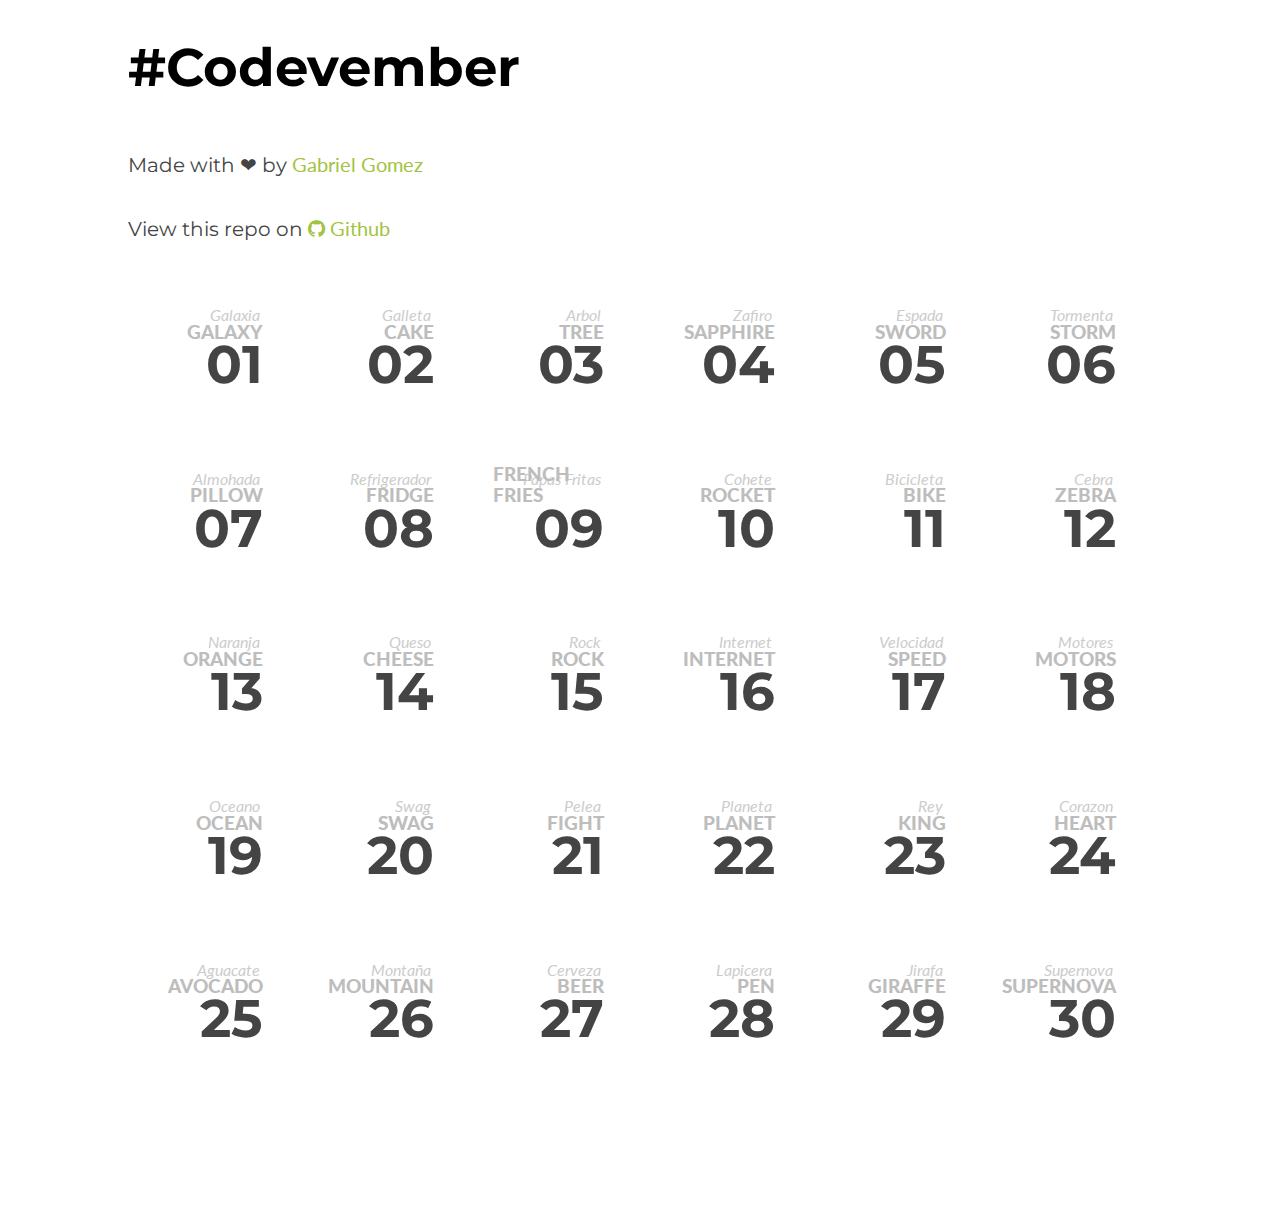
<file: index.html>
<!DOCTYPE html>
<html>
    <head>
        <meta charset="utf-8">
        <title>#Codevember - lgabrielgomez</title>
        <link rel="stylesheet" href="./styles.css">
        <link rel="stylesheet" href="./normalize.css">
        <link rel="stylesheet" href="./FA/css/font-awesome.min.css">
        <link href="https://fonts.googleapis.com/css?family=Lato:300,400,700,900" rel="stylesheet">
        <link href="https://fonts.googleapis.com/css?family=Montserrat:300,400,700,900" rel="stylesheet">
    </head>
    <body>
        <div class="container">
            <div class="title-wrapper">
                <h1 class="title">#Codevember</h1>
                <p class="made-by">Made with ❤ by <span class="networks" data-dropdown="networks">Gabriel Gomez</span></p>
                <p class="made-by">View this repo on <a target="_blank" href="https://www.github.com/lgabrielgomez/codevember"><i class="fa fa-github"></i> Github</a></p>
            </div>

            <ul class="dropdown" id="networks">
                <li class="header">My networks</li>
                <li><a target="_blank" href="https://www.facebook.com/gabriel.gomez.11"><i class="fa fa-facebook"></i>Facebook</a></li>
                <li><a target="_blank" href="https://www.instagram.com/leandrogabriel11"><i class="fa fa-instagram"></i>Instagram</a></li>
                <li><a target="_blank" href="https://www.github.com/lgabrielgomez"><i class="fa fa-github"></i>Github</a></li>
            </ul>
            <section class="calendar-wrapper">
            </section>
        </div>
        <script src="./script.js"></script>
    </body>
</html>
</file>
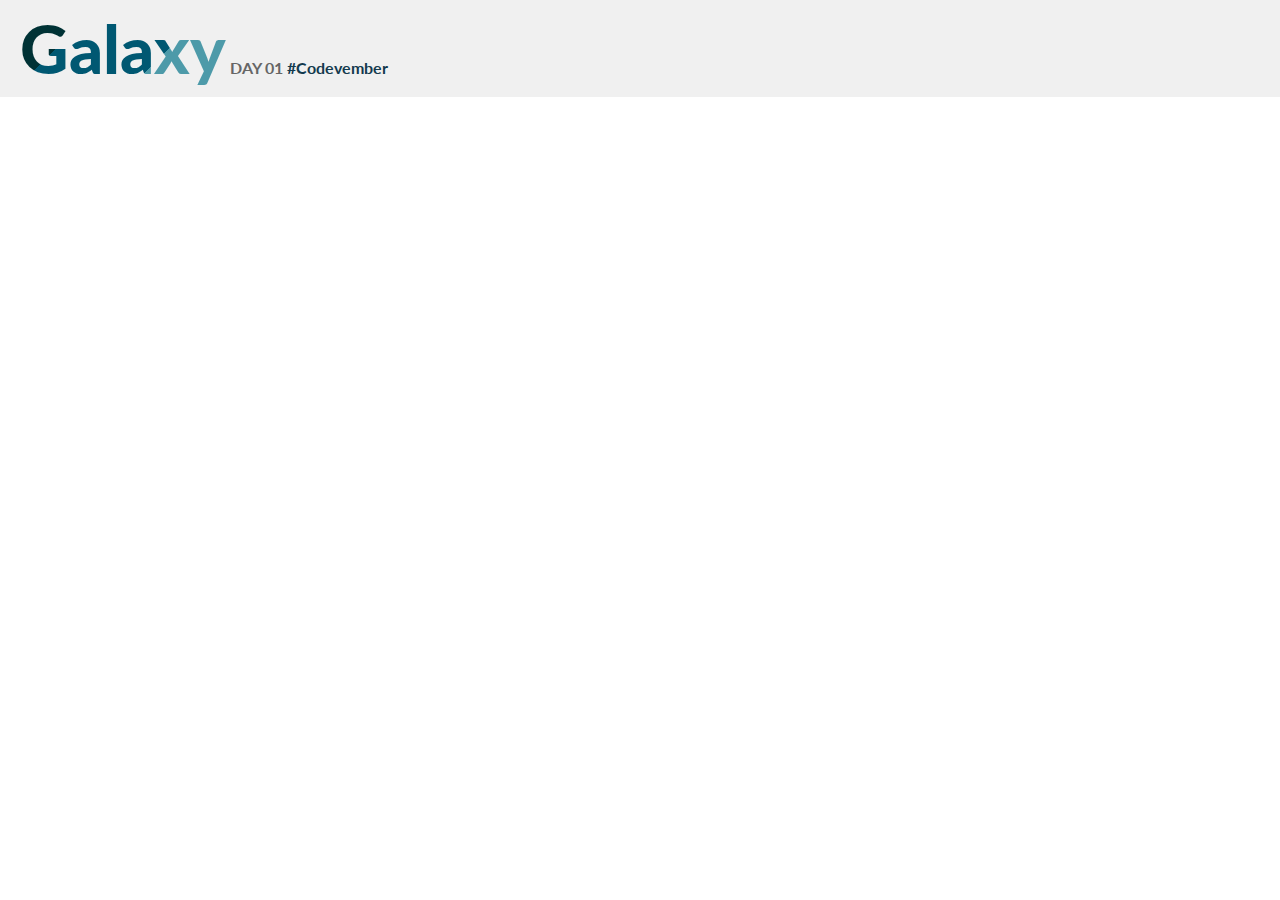
<file: day-01-galaxy/index.html>
<!DOCTYPE html>
<html>
    <head>
        <meta charset="utf-8">
        <title>#Codevember - Day 01</title>
        <!-- Base code -->
        <link href="https://fonts.googleapis.com/css?family=Lato:300,400,700,900" rel="stylesheet">
        <link rel="stylesheet" href="./css/animations.css">
        <link rel="stylesheet" href="./css/normalize.css">
        <link rel="stylesheet" href="./css/styles.css">
    </head>
    <body>
        <header>
            <h1 onclick="javascript:window.history.back()">Galaxy</a></h1>
            <h2>Day 01</h2>
            <h2 class="codevember">#Codevember</h2>
        </header>
        <!-- End of Base code -->
        <section class="challenge">
        </section>
    </body>
</html>
</file>
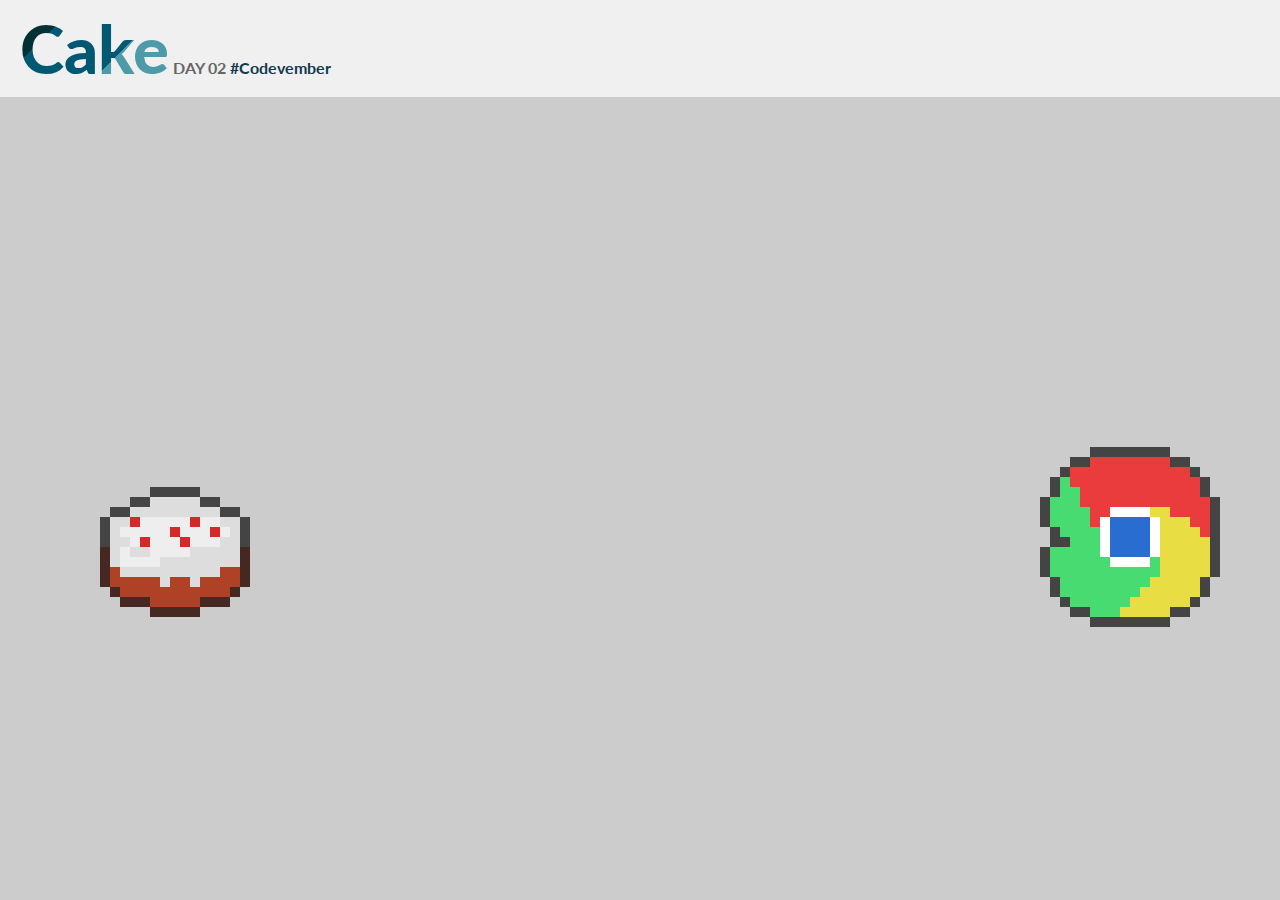
<file: day-02-cake/index.html>
<!DOCTYPE html>
<html>
    <head>
        <meta charset="utf-8">
        <title>#Codevember - Day 02</title>
        <!-- <meta name="viewport" content="width=device-width"> -->
        <link href="https://fonts.googleapis.com/css?family=Lato:300,400,700,900" rel="stylesheet">
        <link href="https://fonts.googleapis.com/css?family=VT323" rel="stylesheet">
        <link rel="stylesheet" href="./css/normalize.css">
        <link rel="stylesheet" href="./css/styles.css">
    </head>
    <body>
        <header>
            <h1 onclick="../">Cake</a></h1>
            <h2>Day 02</h2>
            <h2 class="codevember">#Codevember</h2>
        </header>

        <canvas id="cake" width="0" height="0"></canvas>
        <div id="bsod">
            <h2>#Codevember - DAY 2</h2>
            <h3>Made by Gabriel Gomez</h3>
            <h3>Check out <a href="https://lgabrielgomez.github.io/codevember">the entire repository</a></h3>
            A problem has been detected and Windows has been shut down to prevent damage to your computer.<br><br>
            DRIVER_IRQL_NOT_LESS_OR_EQUAL<br>
            If this is the frist time you've seen this Stop error screen, restart your computer. If this screen appears again, follow these steps:<br><br>
            Check to make sure any new hardware or software is properly installed.<br>
            If this is a new installation, ask your hardware or software manufacturer for any Windows updates you might need.<br><br>
            IF problem continue, disable or remove any newly installed hardware or software. Disable BIOS memory options such as caching or shadowing.<br>
            If you need to use Safe Mode to remove or disable components, restart your computer, press F8 to select Advanced Startup Options, and then select Safe Mode.<br><br>
            Technical information:<br><br>
            *** STOP: 0x000000D1 (0xAEDBD800, 0x00000002, 0x00000000, 0x98F1D579)<br><br>
            *** myfault.sys - Address 98F1D579 base at 98F1D000, DateStamp 4d26670c <br><br><br>
            <h3>Find me at <a href="https://github.com/lgabrielgomez">Github</a> and <a href="https://instagram.com/leandrogabriel11">Instagram</a></h3>
        </div>
        <script src="./objectSprites.js"></script>
        <script src="./functions.js"></script>
        <script src="./script.js"></script>
    </body>
</html>
</file>
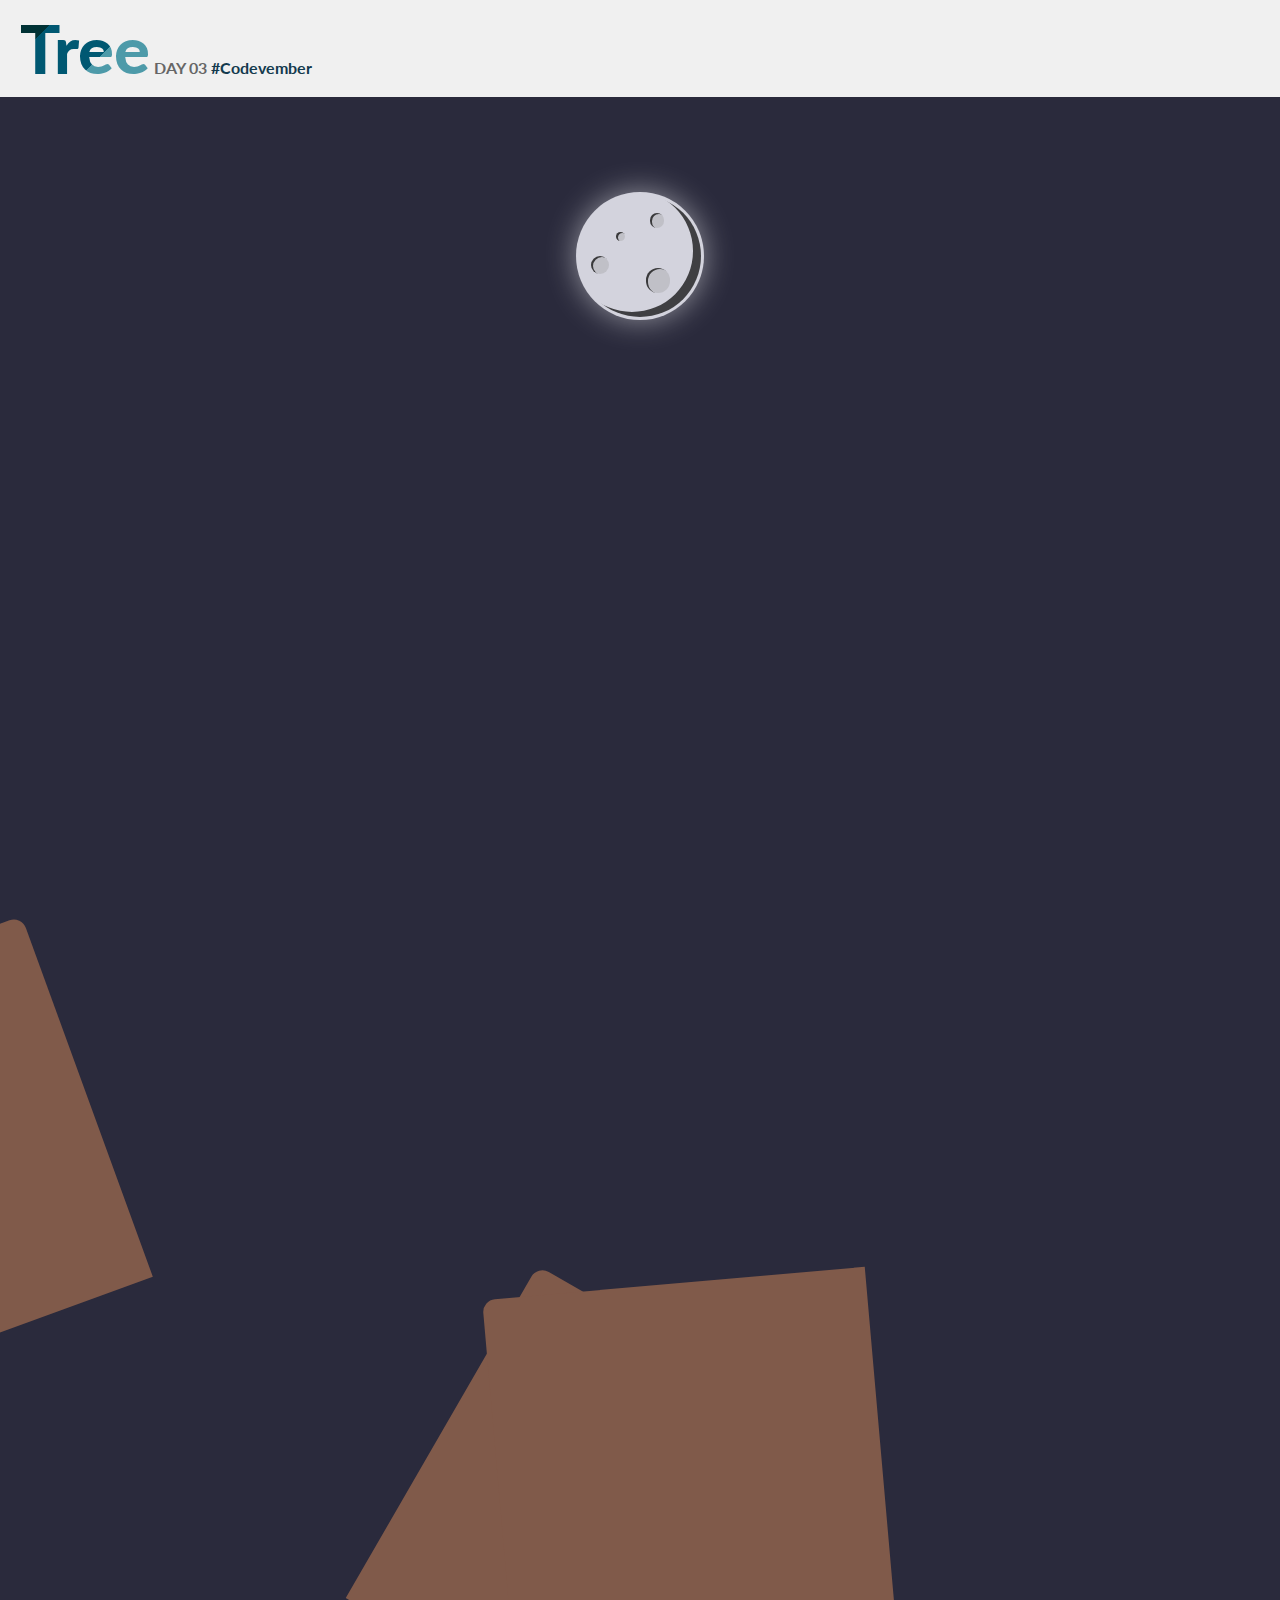
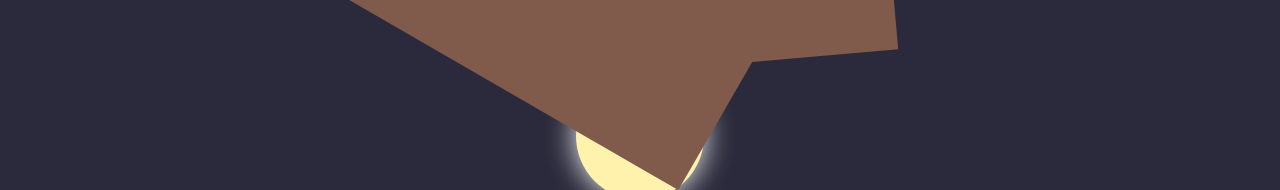
<file: day-03-tree/index.html>
<!DOCTYPE html>
<html>
    <head>
        <meta charset="utf-8">
        <title>#Codevember - Day 03</title>
        <meta name="mobile-web-app-capable" content="yes">
        <meta name="viewport" content="width=device-width">
        <link href="https://fonts.googleapis.com/css?family=Lato:300,400,700,900" rel="stylesheet">
        <link href="https://fonts.googleapis.com/css?family=Montserrat:300,400,700,900" rel="stylesheet">
        <link rel="stylesheet" href="./css/normalize.css">
        <link rel="stylesheet" href="./css/styles.css">
        <link rel="stylesheet" href="./css/animations.css">
    </head>
    <body>
        <header>
            <h1 onclick="../">Tree</a></h1>
            <h2>Day 03</h2>
            <h2 class="codevember">#Codevember</h2>
        </header>

        <section class="challenge">
            <h1 class="cv" id="title">#Codevember</h1>
            <h2 class="cv" id="day">Day 03</h2>
            <div class="moon-sun-wrapper">
                <div class="moon">
                    <div class="crater crater-1"></div>
                    <div class="crater crater-2"></div>
                    <div class="crater crater-3"></div>
                    <div class="crater crater-4"></div>
                </div>
                <div class="sun"></div>
            </div>
            <div class="mountains-wrapper">
                <div class="mountain mountain-1"> <!-- Left mountain -->
                </div>
                <div class="tree tree-1"></div>
                <div class="tree tree-2"></div>
                <div class="tree tree-3"></div>
                <div class="tree tree-4"></div>
                <div class="mountain mountain-2"> <!-- Right mountain -->

                </div>
                <div class="mountain mountain-3"> <!-- Center mountain -->

                </div>
            </div>
        </section>
        <script type="text/javascript">
            let m1 = document.querySelector('.mountain-1')
            let m2 = document.querySelector('.mountain-2')
            let m3 = document.querySelector('.mountain-3')
            let t1 = document.querySelector('.tree-1')
            let t2 = document.querySelector('.tree-2')
            let t3 = document.querySelector('.tree-3')
            let t4 = document.querySelector('.tree-4')
            let h1 = document.querySelector('#title')
            let h2 = document.querySelector('#day')
            let time = 0
            setInterval(() => {
                console.log(time);
                if (time === 1) { m1.className += ' visible' }
                if (time === 3) { m2.className += ' visible' }
                if (time === 4) { m3.className += ' visible' }
                if (time === 5) { t1.className += ' visible' }
                if (time === 6) { t2.className += ' visible' }
                if (time === 7) { t3.className += ' visible' }
                if (time === 8) { t4.className += ' visible'; h1.className += ' visible' }
                if (time === 9) { h2.className += ' visible' }
                time++
            }, 1000)
        </script>
    </body>
</html>
</file>
<file: styles.css>
*{box-sizing:border-box;font-family:'Lato', sans-serif}

a { text-decoration:none;color:inherit}

.container
{
    width: 80vw;
    margin: 0 10vw 10vw;
}

.title-wrapper
{
    width: 100%;
    display: flex;
    justify-content: center;
    flex-direction: column;
}

.made-by
{
    font-family: 'Montserrat', sans-serif;
    font-size: 15pt;
    color: #444;
}

.made-by .networks
{
    position: relative;
    color: #a2c342;
}

.made-by .networks:hover .dropdown { opacity: 1; height: auto}

.made-by a { color: #a2c342 }

.networks .dropdown
{
    position: absolute;
    top: 5px;
    left: 0;
    min-width: 220px;
    height: 0;
    overflow: hidden;
    z-index: 1000;
    -webkit-perspective: 300px;
    perspective: 150px;
    opacity: 0;
    list-style: none;
    padding: 0;

    /*dev*/
    transition: all .3s ease;
}

.networks .dropdown li
{
    width: 100%;
    padding: 0;
}

.networks .dropdown li.header
{
    display: block;
    padding: 0 10px;
    width: 100%;
    line-height: 40px;
    height: 40px;
    color: #ccc;
    font-size: 11pt;
    text-transform: uppercase;
}

.networks .dropdown li a
{
    display: block;
    padding: 0 10px;
    width: 100%;
    height: 32px;
    line-height: 32px;
    color: #4e4f41;
    cursor: pointer;
    font-size: 12pt;
}

.networks .dropdown li a:hover
{
    background-color: #eee;
}

.networks .dropdown li a i.fa
{
    width: 32px;
    height: 32px;
    text-align: center;
    color: #aaa
}

.networks .dropdown:hover:before { transform: rotateX(5deg) }

.networks .dropdown:before
{
    content: '';
    z-index: -2;
    position: absolute;
    top: 5px; left: 0;
    width: 100%;
    height: 98%;
    background: rgba(0,0,0,.2);
    filter: blur(3px);

    /*dev*/
    transition: all .5s ease;
}

.networks .dropdown:after
{
    content: '';
    z-index: -1;
    position: absolute;
    top: 0; left: 0;
    width: 100%;
    height: 100%;
    background: white;

    /*dev*/
    transition: all .3s ease;
}

.title
{
    font-family: 'Montserrat', sans-serif;
    font-size: 40pt;
    font-weight: 700;
}

.calendar-wrapper
{
    display: flex;
    flex-wrap: wrap;
    justify-content: space-around;
    margin: auto;
    width: 100%;
    column-count: 7;
}

.day-wrapper
{
    align-content: center;
    display: flex;
    position: relative;
    flex-basis: 1;
    justify-content: center;
    padding: 15px;
    margin-bottom: 10px;
    width: 12vw;
    height: 12vw;
    overflow: hidden;
}

.day-wrapper .day
{
    display: flex;
    position: relative;
    width: 100%;
    color: #444;
    font-size: 40pt;
    font-family: 'Montserrat', sans-serif;
    font-weight: 700;
    justify-content: flex-end;
    align-items: flex-end;
    padding: 5px 12px;
    transition: color .8s ease;
    cursor: pointer;
}

.day-wrapper .day span.word-en
{
    position: absolute;
    bottom: 42pt;
    font-family: 'Lato', sans-serif;
    font-size: 14pt;
    font-weight: 900;
    color: #bdbdbd;
    text-transform: uppercase;
    transition: color .8s ease, text-shadow .8s ease;
}

.day-wrapper .day span.word-es
{
    position: absolute;
    right: 15px;
    bottom: 56pt;
    font-family: 'Lato', sans-serif;
    font-size: 12pt;
    font-style: italic;
    text-transform: capitalize;
    font-weight: 400;
    color: #ccc;
    transition: color .8s ease, text-shadow .8s ease;
}


.day-wrapper:hover:after { top: -90%; }
.day-wrapper:hover:before { top: -97%; }
.day-wrapper:hover .day { color: #000; }
.day-wrapper:hover .day span.word-en { text-shadow: -1px 1px 7px rgba(0,0,0,.5); color: #fff; }
.day-wrapper:hover .day span.word-es { text-shadow: -1px 1px 7px rgba(0,0,0,.5); color: #fff; }

.day-wrapper:before
{
    z-index: -1;
    content: '';
    position: absolute;
    top: 100%;
    left: 100%;
    width: 40vw;
    height: 40vw;
    transform: rotate(45deg);
    border-left: 2px solid #248688;
    background-color: #0c5658;
    transition: all .3s ease;
}
.day-wrapper:after
{
    z-index: -1;
    content: '';
    position: absolute;
    top: 100%;
    left: 100%;
    width: 40vw;
    height: 40vw;
    transform: rotate(45deg);
    background-color: #26d4ba;
    transition: all .5s ease;
}

@media screen and (max-width: 600px) {
    .title {
        padding: 0 20px;
    }
    .container {
        width: 90vw;
        margin: 0 5vw   ;
     }
    .day-wrapper
    {
        width: 40vw;
        height: 40vw;
    }

    .day-wrapper:after,
    .day-wrapper:before { left: 50%; top: 120% }

    .day-wrapper:hover:after { top: 25%; }
    .day-wrapper:hover:before { top: 20%; }
}

@media screen and (min-width: 600px) and (max-width: 900px) {
    .container {
        width: 90vw;
        margin: 0 5vw;
    }

    .day-wrapper {
        padding: 0;
        width: 20vw;
        height: 20vw;
    }

    .day-wrapper .day {
        padding: 0;
        font-size: 32pt
    }

    .day span.word-en { font-size: 12pt !important; right: 3px !important; bottom: 32pt !important }
    .day span.word-es { font-size: 10pt !important; right: 3px !important; bottom: 43pt !important }

    .day-wrapper:hover:after { top: -20%; left: 70% }
    .day-wrapper:hover:before { top: -27%; left: 70% }
}
</file>
<file: day-01-galaxy/css/animations.css>
@keyframes text-gradient-animation {
    0% {
        background-position:0 50%;
        background-size:100% 150%
    }
    25% {
        background-position:100% 50%;
        background-size:350% 150%
    }
    50% {
        background-position:80% 50%;
        background-size:150% 150%
    }
    75% {
        background-position:100% 50%;
        background-size:250% 150%
    }
    to {
        background-position:0 50%;
        background-size:100% 150%
    }
}
</file>
<file: day-01-galaxy/css/styles.css>
canvas#galaxy
{
    /*width: 100%;*/
    /*height: 80vh;*/
}
</file>
<file: day-02-cake/css/styles.css>
body
{
    background: #ccc;
    transition: background 1s ease;
    width: 100vw;
    overflow-x: hidden
}

#bsod
{
    position: absolute;
    display: none;
    top: 96px;
    left: 0;
    width: 100vw;
    overflow: hidden !important;
    padding: 1vw;
    height: 100vh;
    background: #0000ff;
    color: #ffffff;
    font-size: 18pt;
    font-family: 'VT323'
}

#bsod h2
{
    font-size: 28pt;
    font-weight: 400;
    margin: 0;
}

#bsod h3
{
    font-size: 24pt;
    font-weight: 400;
    margin: 10px 0;
}

#bsod h2 a, #bsod h3 a
{
    color: white;
    text-decoration: underline;
}

@media screen and (min-width: 600px) and (max-width: 1000px) {
    #bsod { font-size: 16pt }
    #bsod h2 { font-size: 22pt }
    #bsod h3 { font-size: 20pt }
}

@media screen and (max-width: 600px){
    #bsod { font-size: 18pt }
    #bsod h2 { font-size: 22pt }
    #bsod h3 { font-size: 20pt }
}
</file>
<file: day-03-tree/css/styles.css>
@media screen and (max-width: 600px) {
    .moon-sun-wrapper { height: calc(200vh - 152px) }
    .sun { margin-top: calc(200vh - 152px - 10vw) !important }

    .mountain-1 { bottom: -30vw !important }
    .mountain-2 { bottom: -35vw !important }
    .mountain-3 { bottom: -25vw !important }

    .tree-1 { bottom: 5vw !important }
    .tree-2 { bottom: 6vw !important }
    .tree-3 { bottom: .7vw !important }
    .tree-4 { bottom: 9vw !important }

    h1.cv { font-size: 24pt !important }
    h2.cv { font-size: 18pt !important }
    h2.cv.visible { top: calc(20vh + 24pt + 30px); transform: rotate(0deg); opacity: 1 }
}

body
{
    background: #2a2a3c;
    width: 100vw;
    height: 100vh;
    overflow: hidden !important;
    animation: skyBackground 15s linear infinite;
}

.mountain.visible { transform: rotate(45deg) translateY(0) }
.tree.visible { transform: rotate(0deg) translateY(0) scale(1); opacity: 1 }
h1.cv.visible { top: 20vh; transform: rotate(0deg); opacity: 1 }
h2.cv.visible { top: calc(20vh + 70pt + 30px); transform: rotate(0deg); opacity: 1 }

.moon-sun-wrapper
{
    bottom: -100%;
    width: 100vh;
    height: calc(200vh - 192px);
    display: flex;
    position: fixed;
    justify-content: center;
    left: calc((100vw - 100vh) / 2);

    animation: translation 15s linear infinite;
}

.moon
{
    width: 10vw;
    height: 10vw;
    background-color: #d3d3dd;
    border-radius: 50%;
    position: relative;
    box-shadow: -8px -5px 0px rgba(0,0,0,.7) inset, 0px 0px 30px rgba(255,255,255,.5);
    border: 3px solid transparent;
    animation: rotation 15s linear infinite;
}

.sun
{
    width: 10vw;
    height: 10vw;
    margin-left: -10vw;
    margin-top: calc(200vh - 192px - 10vw);
    background-color: #fff2ad;
    border-radius: 50%;
    position: relative;
    border: 3px solid transparent;
    box-shadow: 0px 0px 30px #fff;

    /*transform: rotate(-45deg);*/
}

.moon .crater
{
    position: absolute;
    background: #c0c0c7;
    border-radius: 50%;
    box-shadow: 2px 1px 0px rgba(0,0,0,.7) inset;
}

.moon .crater-1
{
    top: 50%;
    left: 10%;
    width: 15%;
    height: 15%;
}

.moon .crater-2
{
    top: 30%;
    left: 30%;
    width: 8%;
    height: 8%;
}

.moon .crater-3
{
    top: 60%;
    left: 55%;
    width: 20%;
    height: 20%;
}

.moon .crater-4
{
    top: 15%;
    right: 30%;
    width: 12%;
    height: 12%;
}

.mountains-wrapper
{
    width: 100vw;
    height: calc(100vh - 96px);
    position: relative;
}

.mountain
{
    position: absolute;
    background-color: #805a4a;
    border-radius: 1vw 0 0 0;
    transition: all 1s ease-in-out;

    animation: mountainColor 15s linear infinite;
}

.mountain-1
{
    bottom: -20vw;
    left: 20vw;
    height: 30vw;
    width: 30vw;
    transform: rotate(45deg) translateY(0%);
    transform: rotate(70deg) translateY(150%);
}

.mountain-2
{
    bottom: -25vw;
    left: 55vw;
    height: 30vw;
    width: 30vw;
    transform: rotate(45deg) translateY(0%);
    transform: rotate(30deg) translateY(150%);
}

.mountain-3
{
    bottom: -15vw;
    left: 35vw;
    height: 30vw;
    width: 30vw;
    transform: rotate(45deg) translateY(0%);
    transform: rotate(-5deg) translateY(150%);
}

.tree
{
    position: absolute;
    z-index: -1;
    background-color: #403223;
    box-shadow: 0px 0px 2px rgba(0,0,0,.2) inset;
    opacity: 0;
}
.tree::after
{
    content: '';
    position: absolute;
    bottom: 100%;
    width: 2vw;
    height: 2vw;
    left: -.6vw;
    transform: rotate(45deg);
    border-radius: 0 50% 50% 50%;
    animation: treeCupColor 15s linear infinite;
}

.tree::before
{
    content: '';
    position: absolute;
    bottom: 50%;
    width: 2.5vw;
    height: 2.5vw;
    left: -.8vw;
    transform: rotate(45deg);
    border-radius: 0 50% 50% 50%;
    animation: treeCupColor 15s linear infinite;
}

.tree-1
{
    bottom: 14.6vw;
    left: 35vw;
    width: .9vw;
    height: 3vw;
    transform: translateY(200%) rotate(-30deg) scale(.6);
    transition: all 2s ease;
}

.tree-2
{
    bottom: 15.8vw;
    left: 45vw;
    width: .9vw;
    height: 3vw;
    transform: translateY(200%) rotate(-30deg) scale(.6);
    transition: all 2s ease;
}

.tree-3
{
    bottom: 9.6vw;
    left: 70vw;
    width: .9vw;
    height: 3vw;
    transform: translateY(200%) rotate(-30deg) scale(.6);
    transition: all 2s ease;
}

.tree-4
{
    bottom: 18.5vw;
    left: 51.2vw;
    width: .9vw;
    height: 3vw;
    transform: translateY(200%) rotate(-30deg) scale(.6);
    transition: all 2s ease;
}

h1.cv
{
    font-family: 'Montserrat', sans-serif;
    position: absolute;
    width: 100%;
    top: 100%;
    font-size: 70pt;
    left: 0;
    text-align: center;
    color: #fff;
    transform: rotate(45deg);
    opacity: 0;
    transition: all 3s ease-in-out;
}

h2.cv
{
    font-family: 'Montserrat', sans-serif;
    position: absolute;
    width: 100%;
    top: 100%;
    font-size: 30pt;
    text-transform: uppercase;
    left: 0;
    text-align: center;
    color: rgba(0,0,0,.7);
    transform: rotate(45deg);
    opacity: 0;
    transition: all 3s ease-in-out;
}
</file>
<file: day-03-tree/css/animations.css>
@keyframes translation {
    0% { transform: rotate(0deg) }
    100% { transform: rotate(360deg) }
}

@keyframes rotation {
    0% { transform: rotate(0deg) }
    100% { transform: rotate(-360deg) }
}

@keyframes skyBackground {
    0% { background-color: #2a2a3c }
    25% { background-color: #341f38 }
    50% { background-color: #8eb4e8 }
    100% { background-color: #2a2a3c }
}

@keyframes mountainColor {
    0% { /* MOONRISE? */
        background-color: #141218;
        box-shadow: 0px 0px 10px rgba(255,255,255,.2) inset,
                    0px 0px 40px rgba(255,255,255,.2) inset;
    }

    25% { /* Sun at left */
        box-shadow: 0px 10px 0px rgba(0,0,0,.3) inset;
    }

    50% { /* SUNRISE */
        background-color: #805a4a;
        box-shadow: 3px 3px 0px rgba(0,0,0,.15) inset;
    }

    75% { /* Sun at right */
        box-shadow: 10px 0px 0px rgba(0,0,0,.3) inset;
    }

    100% { /* MOONRISE? */
        background-color: #141218;
        box-shadow: 0px 0px 10px rgba(255,255,255,.2) inset,
                    0px 0px 40px rgba(255,255,255,.2) inset;
    }
}

@keyframes treeCupColor {
    /*
    background-color: #5d8547;
    box-shadow: -2px -2px 0px rgba(0,0,0,.2) inset;
    */
    0% {
        background-color: #191f1c;
        box-shadow: 2px 2px 1px rgba(255,255,255,.2) inset,
                    2px 2px 4px rgba(255,255,255,.2) inset;
    }
    25% {
        box-shadow: 0px 3px 0px rgba(0,0,0,.25) inset;
    }
    50% {
        background-color: #5d8547;
        box-shadow: -2px -2px 0px rgba(0,0,0,.15) inset;
    }
    75% {
        background-color: #32321f;
        box-shadow: 0px -3px 0px rgba(0,0,0,.25) inset;
    }
    100% {
        background-color: #191f1c;
        box-shadow: 2px 2px 1px rgba(255,255,255,.2) inset,
                    2px 2px 4px rgba(255,255,255,.2) inset;
    }
}
</file>
